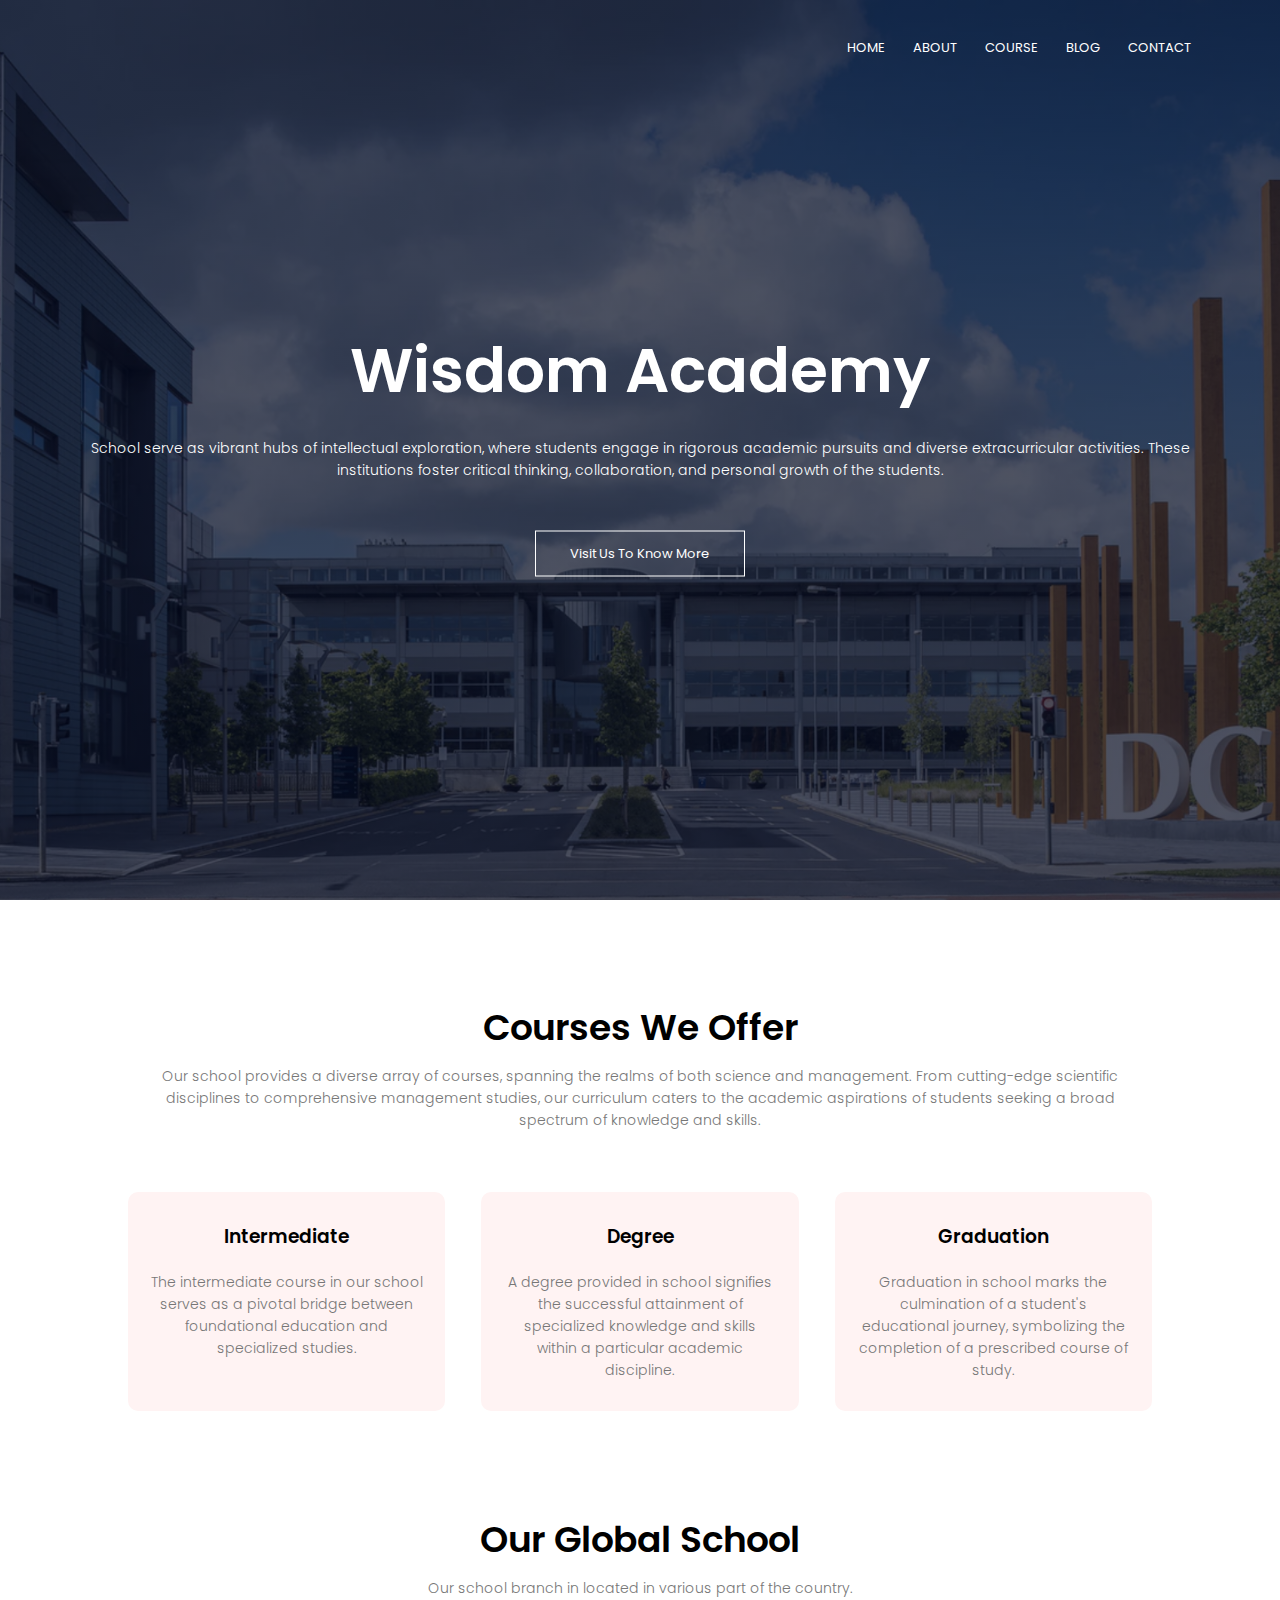
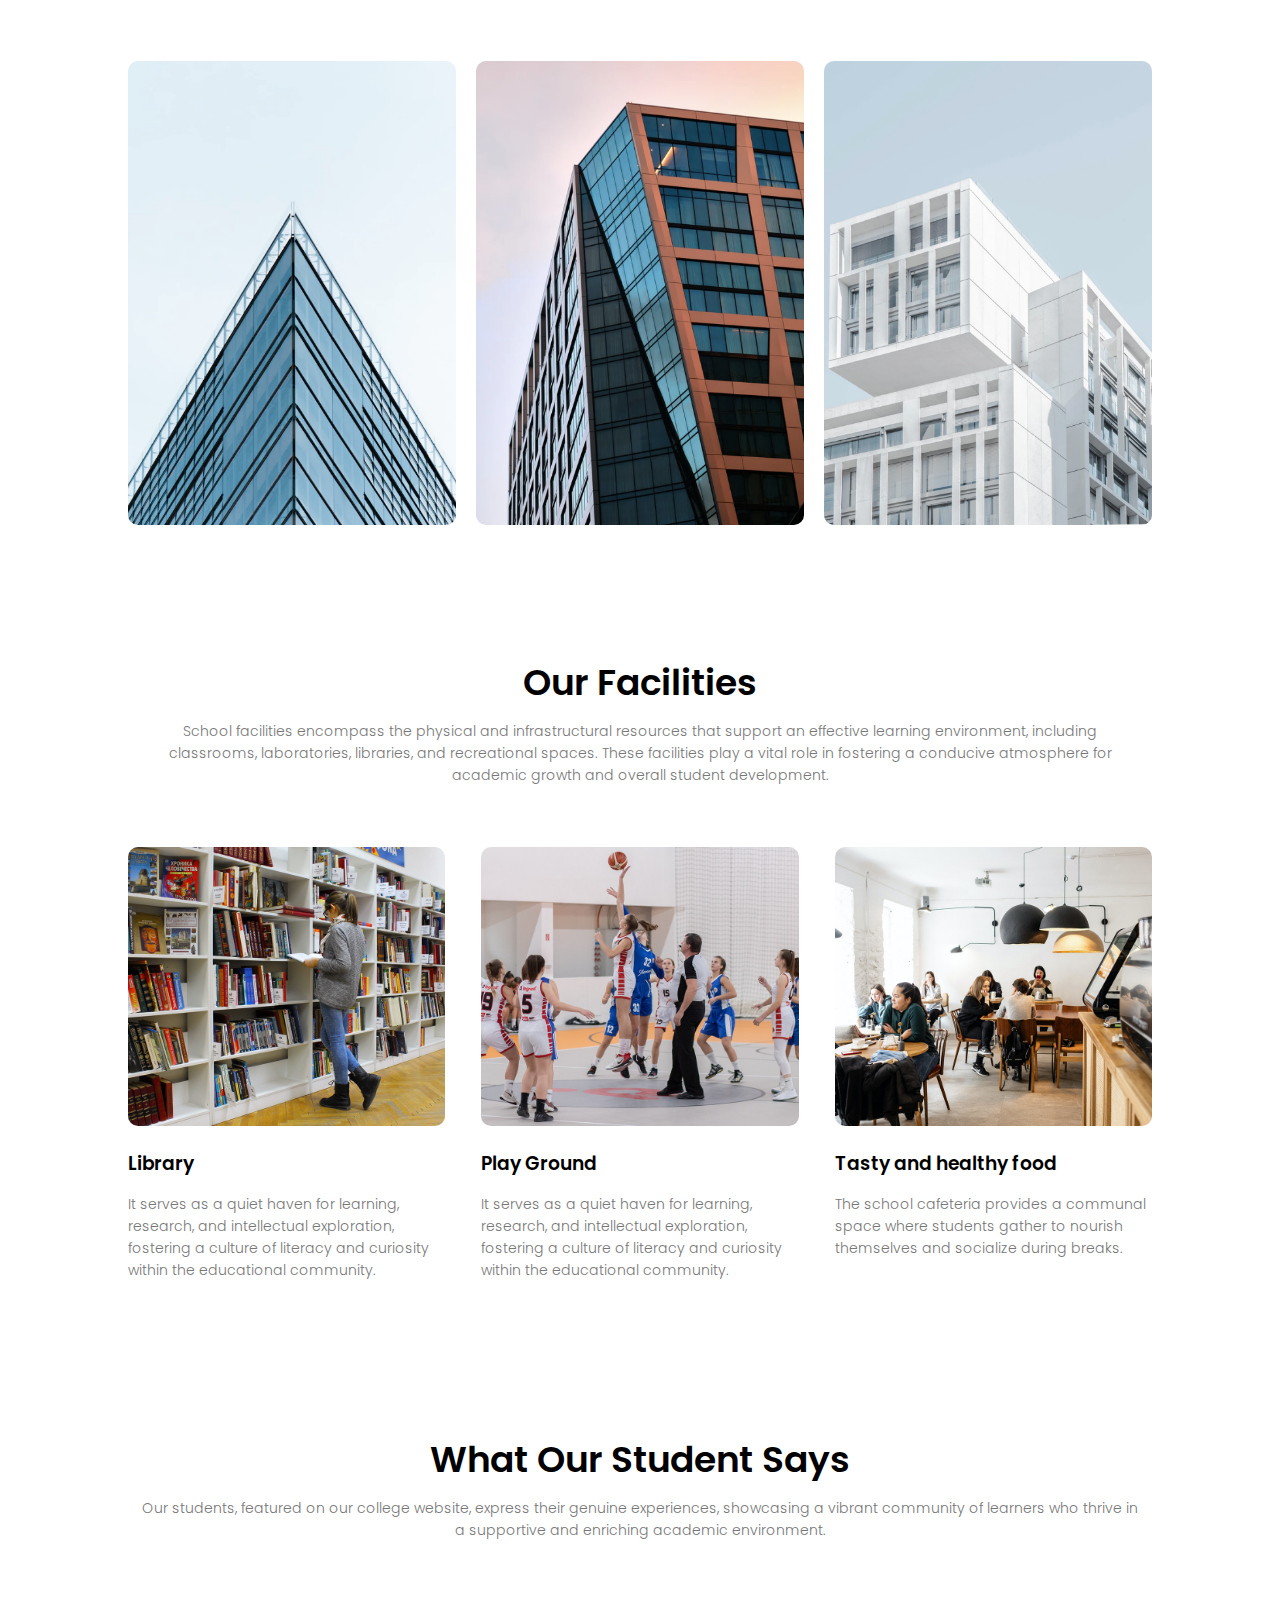
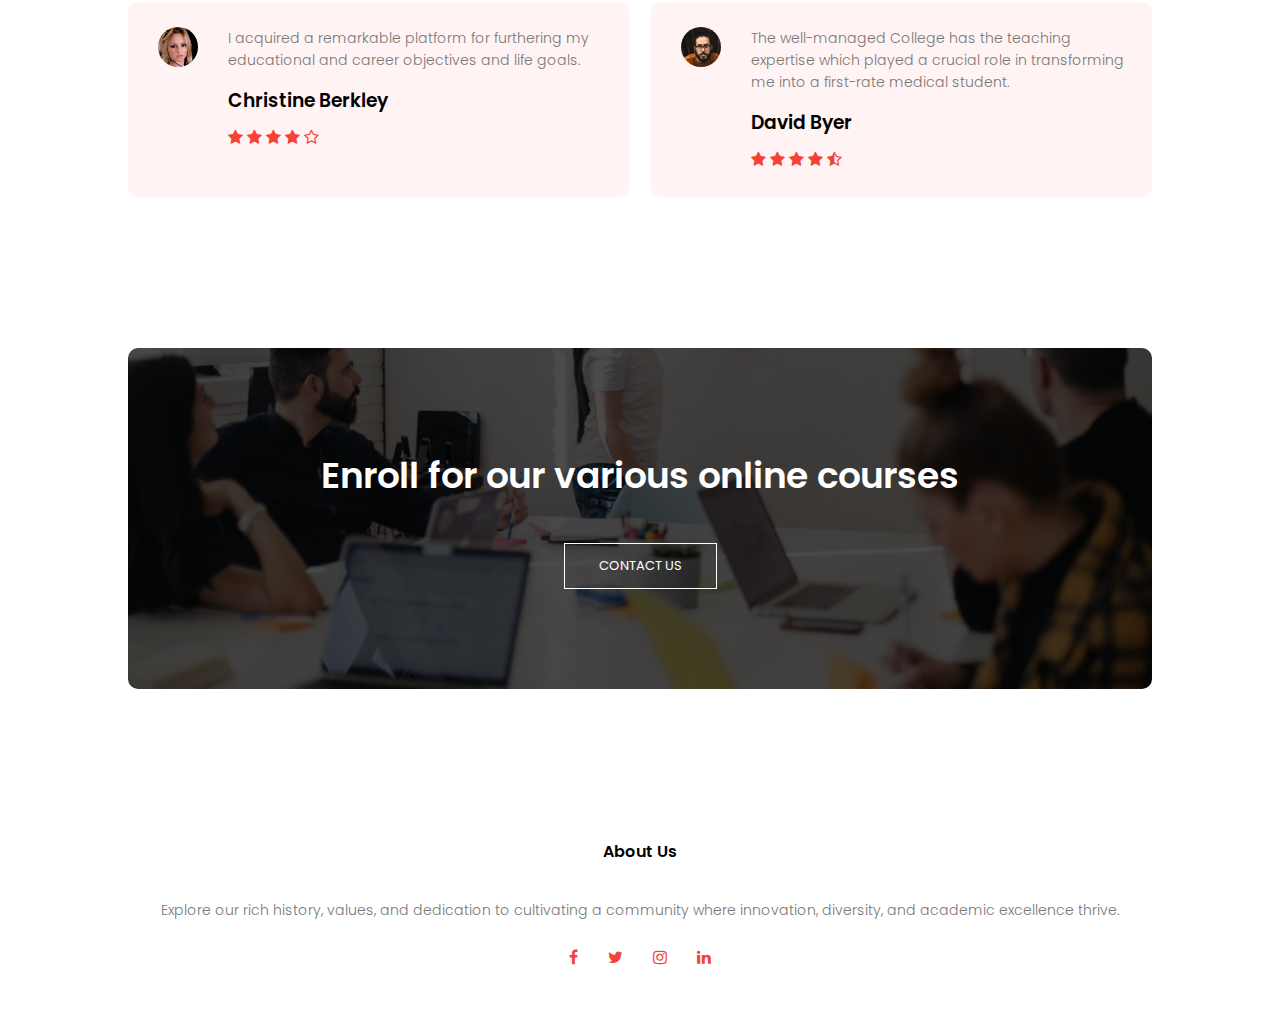
<file: index.html>
<!DOCTYPE html>
<html>
    <head>
        <meta name = "viewport" content="width=device-width, initial-scale = 1.0">
        <title>Schoo Website Design</title>
        <link rel = "stylesheet" href = "style.css">
        <link rel="preconnect" href="https://fonts.googleapis.com">
<link rel="preconnect" href="https://fonts.gstatic.com" crossorigin>
<link href="https://fonts.googleapis.com/css2?family=Poppins:ital,wght@0,100;0,300;0,400;0,600;0,700;1,200&display=swap" rel="stylesheet">
<link rel="stylesheet" href="https://stackpath.bootstrapcdn.com/font-awesome/4.7.0/css/font-awesome.min.css">
    </head>
    <body>
        <section class = "header">
            <nav>
                <div class = "nav-links" id = "navLinks">
                    <i class="fa fa-times" aria-hidden="true" onclick = "hideMenu()"></i>

                    <ul>
                        <li><a href = "index.html">HOME</a></li>
                        <li><a href = "about.html">ABOUT</a></li>
                        <li><a href = "course.html">COURSE</a></li>
                        <li><a href = "blog.html">BLOG</a></li>
                        <li><a href = "contact.html">CONTACT</a></li>
                    </ul>
                </div>
                <i class="fa fa-bars" aria-hidden="true" onclick = "showMenu()"></i>
            </nav>

        <div class="text-box">
            <h1>Wisdom Academy</h1>
            <p>School serve as vibrant hubs of intellectual exploration, where students engage in rigorous academic pursuits and diverse extracurricular activities. These institutions foster critical thinking, collaboration, and personal growth of the students.</p>
            <a href="" class = "hero-btn">Visit Us To Know More</a>
        </div>
    </section>

    <!-- Course -->
    <section class = "course">
        <h1>Courses We Offer</h1>
        <p>
            Our school provides a diverse array of courses, spanning the realms of both science and management. From cutting-edge scientific disciplines to comprehensive management studies, our curriculum caters to the academic aspirations of students seeking a broad spectrum of knowledge and skills.</p>

        <div class="row">
            <div class="course-col">
                <h3>Intermediate</h3>
                <p>The intermediate course in our school serves as a pivotal bridge between foundational education and specialized studies.</p>
            </div>
            <div class="course-col">
                <h3>Degree</h3>
                <p>A degree provided in school signifies the successful attainment of specialized knowledge and skills within a particular academic discipline.</p>
            </div>
            <div class="course-col">
                <h3>Graduation</h3>
                <p>Graduation in school marks the culmination of a student's educational journey, symbolizing the completion of a prescribed course of study.</p>
            </div>
        </div>
    </section>


    <!-- campus -->

   <section class="campus">
        <h1>Our Global School</h1>
        <p>Our school branch in located in various part of the country.</p>
        <div class="row">
            <div class="campus-col">
                <img src = "images/london.png">
                <div class="layer">
                    <h3>LONDON</h3>
                </div>
            </div>
            <div class="campus-col">
                <img src = "images/newyork.png">
                <div class="layer">
                    <h3>NEW YORK</h3>
                </div>
            </div>
            <div class="campus-col">
                <img src = "images/washington.png">
                <div class="layer">
                    <h3>WASHINGTON</h3>
                </div>
            </div>
        </div>
   </section>



   <!-- Facilities -->
   <section class="facilites">
    <h1>Our Facilities</h1>
    <p>
        School facilities encompass the physical and infrastructural resources that support an effective learning environment, including classrooms, laboratories, libraries, and recreational spaces. These facilities play a vital role in fostering a conducive atmosphere for academic growth and overall student development.</p>
        <div class="row">
            <div class="facilities-col">
                <img src = "images/library.png">
                <h3>Library</h3>
                <p>It serves as a quiet haven for learning, research, and intellectual exploration, fostering a culture of literacy and curiosity within the educational community.</p>
            </div>
            <div class="facilities-col">
                <img src = "images/basketball.png">
                <h3>Play Ground</h3>
                <p>It serves as a quiet haven for learning, research, and intellectual exploration, fostering a culture of literacy and curiosity within the educational community.</p>
            </div>
            <div class="facilities-col">
                <img src = "images/cafeteria.png">
                <h3>Tasty and healthy food</h3>
                <p>The school cafeteria provides a communal space where students gather to nourish themselves and socialize during breaks.</p>
            </div>
        </div>
   </section>

   <!-- testimonials -->

   <section class = "testimonials">
        <h1>What Our Student Says</h1>
        <p>Our students, featured on our college website, express their genuine experiences, showcasing a vibrant community of learners who thrive in a supportive and enriching academic environment.</p>
        <div class="row">
            <div class = "testimonial-col">
                <img src = "images/user1.jpg">
                <div>
                    <p> I acquired a remarkable platform for furthering my educational and career objectives and life goals.</p>
                    <h3>Christine Berkley</h3>
                    <i class="fa fa-star"></i>
                    <i class="fa fa-star"></i>
                    <i class="fa fa-star"></i>
                    <i class="fa fa-star"></i>
                    <i class="fa fa-star-o"></i>
                </div>
            </div>
            <div class = "testimonial-col">
                <img src = "images/user2.jpg">
                <div>
                    <p> The well-managed College has the teaching expertise which played a crucial role in transforming me into a first-rate medical student.</p>
                    <h3>David Byer</h3>
                    <i class="fa fa-star"></i>
                    <i class="fa fa-star"></i>
                    <i class="fa fa-star"></i>
                    <i class="fa fa-star"></i>
                    <i class="fa fa-star-half-o"></i>

                </div>
            </div>
        </div>
   </section>


   <!-- call to action -->

   <section class="cta">
        <h1>Enroll for our various online courses</h1>
        <a href="" class = "hero-btn">CONTACT US</a>
   </section>
    
   <!-- footer -->

   <section class="footer">
    <h4>About Us</h4>
    <p> Explore our rich history, values, and dedication to cultivating a community where innovation, diversity, and academic excellence thrive.</p>
    <div class="icons">
        <i class="fa fa-facebook"></i>
        <i class="fa fa-twitter"></i>
        <i class="fa fa-instagram"></i>
        <i class="fa fa-linkedin"></i>
    </div>
   </section>

   
   <!-- JavaScript for toggle menu -->
    <script>
        var navLinks = document.getElementById("navLinks");

        function showMenu(){
            navLinks.style.right = "0";
        }

        function hideMenu(){
            navLinks.style.right = "-200px";
        }
    </script>
    
    </body> 
</html>
</file>
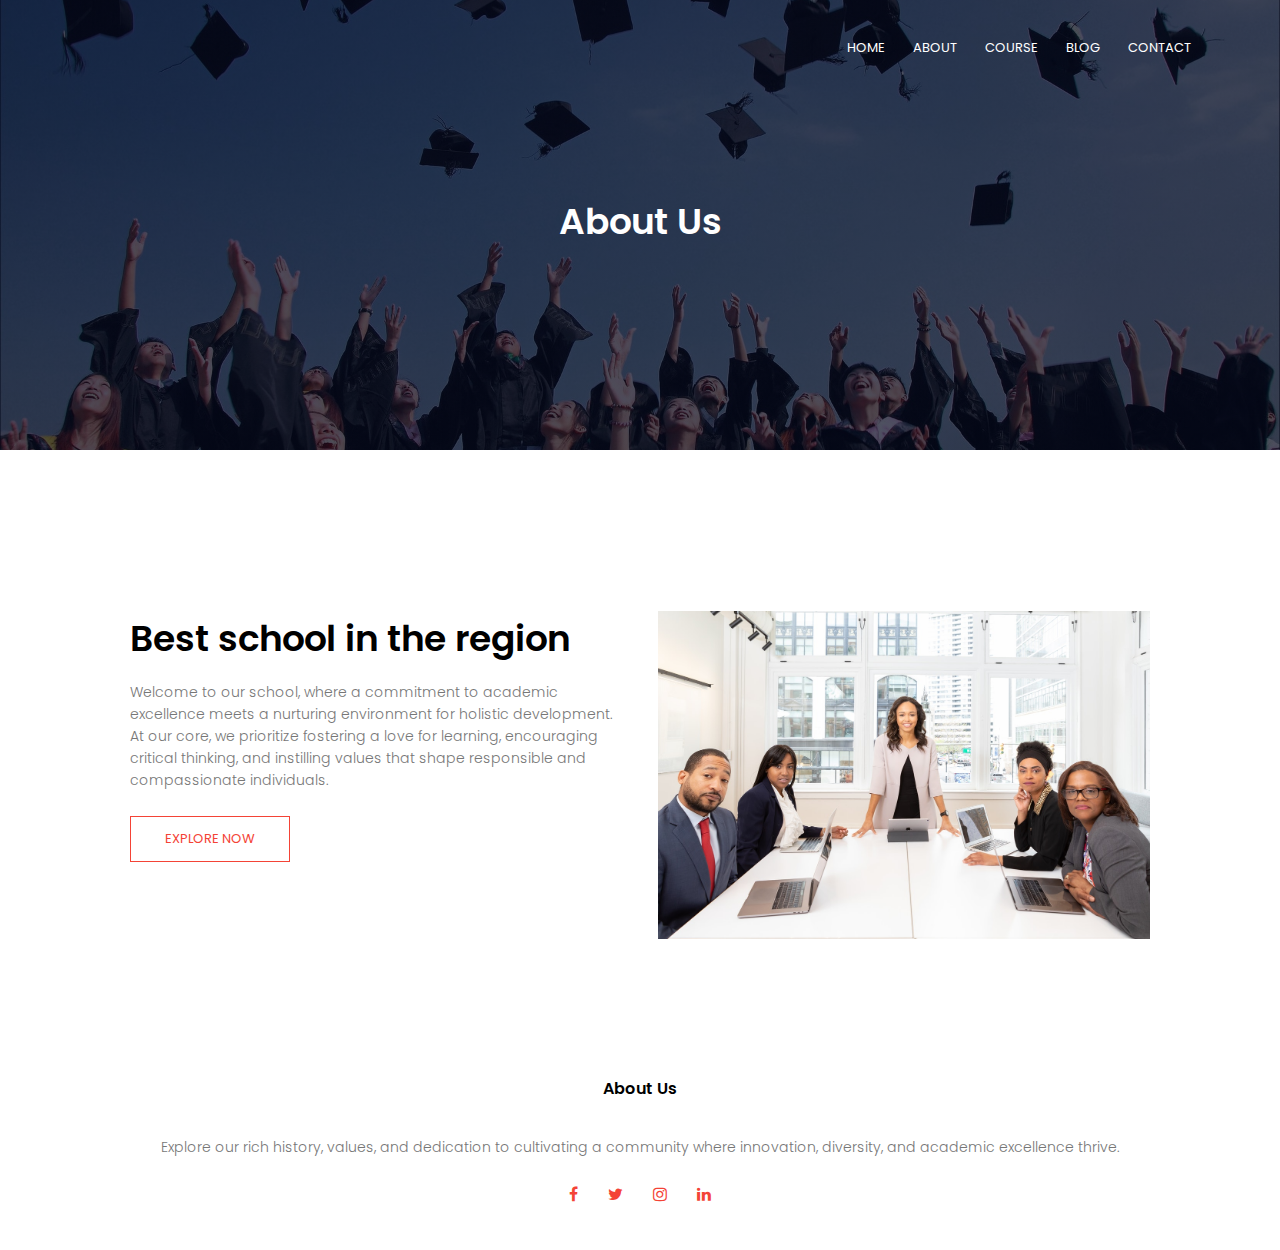
<file: about.html>
<!DOCTYPE html>
<html>
    <head>
        <meta name = "viewport" content="width=device-width, initial-scale = 1.0">
        <title>Schoo Website Design</title>
        <link rel = "stylesheet" href = "style.css">
        <link rel="preconnect" href="https://fonts.googleapis.com">
<link rel="preconnect" href="https://fonts.gstatic.com" crossorigin>
<link href="https://fonts.googleapis.com/css2?family=Poppins:ital,wght@0,100;0,300;0,400;0,600;0,700;1,200&display=swap" rel="stylesheet">
<link rel="stylesheet" href="https://stackpath.bootstrapcdn.com/font-awesome/4.7.0/css/font-awesome.min.css">
    </head>
    <body>
        <section class = "sub-header">
            <nav>
                <div class = "nav-links" id = "navLinks">
                    <i class="fa fa-times" aria-hidden="true" onclick = "hideMenu()"></i>

                    <ul>
                        <li><a href = "index.html">HOME</a></li>
                        <li><a href = "about.html">ABOUT</a></li>
                        <li><a href = "course.html">COURSE</a></li>
                        <li><a href = "blog.html">BLOG</a></li>
                        <li><a href = "contact.html">CONTACT</a></li>
                    </ul>
                </div>
                <i class="fa fa-bars" aria-hidden="true" onclick = "showMenu()"></i>
            </nav>

            <h1>About Us</h1>
    </section>

    <!-- about us content -->
    <section class="about-us">
        <div class="row">
            <div class="about-col">
                <h1>Best school in the region</h1>
                <p>Welcome to our school, where a commitment to academic excellence meets a nurturing environment for holistic development. At our core, we prioritize fostering a love for learning, encouraging critical thinking, and instilling values that shape responsible and compassionate individuals.</p>
                <a href=" " class = "hero-btn red-btn">EXPLORE NOW</a>
            </div>
            <div class="about-col">
                <img src = "images/about.jpg">
            </div>

        </div>
    </section>


   
    
   <!-- footer -->

   <section class="footer">
    <h4>About Us</h4>
    <p> Explore our rich history, values, and dedication to cultivating a community where innovation, diversity, and academic excellence thrive.</p>
    <div class="icons">
        <i class="fa fa-facebook"></i>
        <i class="fa fa-twitter"></i>
        <i class="fa fa-instagram"></i>
        <i class="fa fa-linkedin"></i>
    </div>
   </section>

   
   <!-- JavaScript for toggle menu -->
    <script>
        var navLinks = document.getElementById("navLinks");

        function showMenu(){
            navLinks.style.right = "0";
        }

        function hideMenu(){
            navLinks.style.right = "-200px";
        }
    </script>
    
    </body> 
</html>
</file>
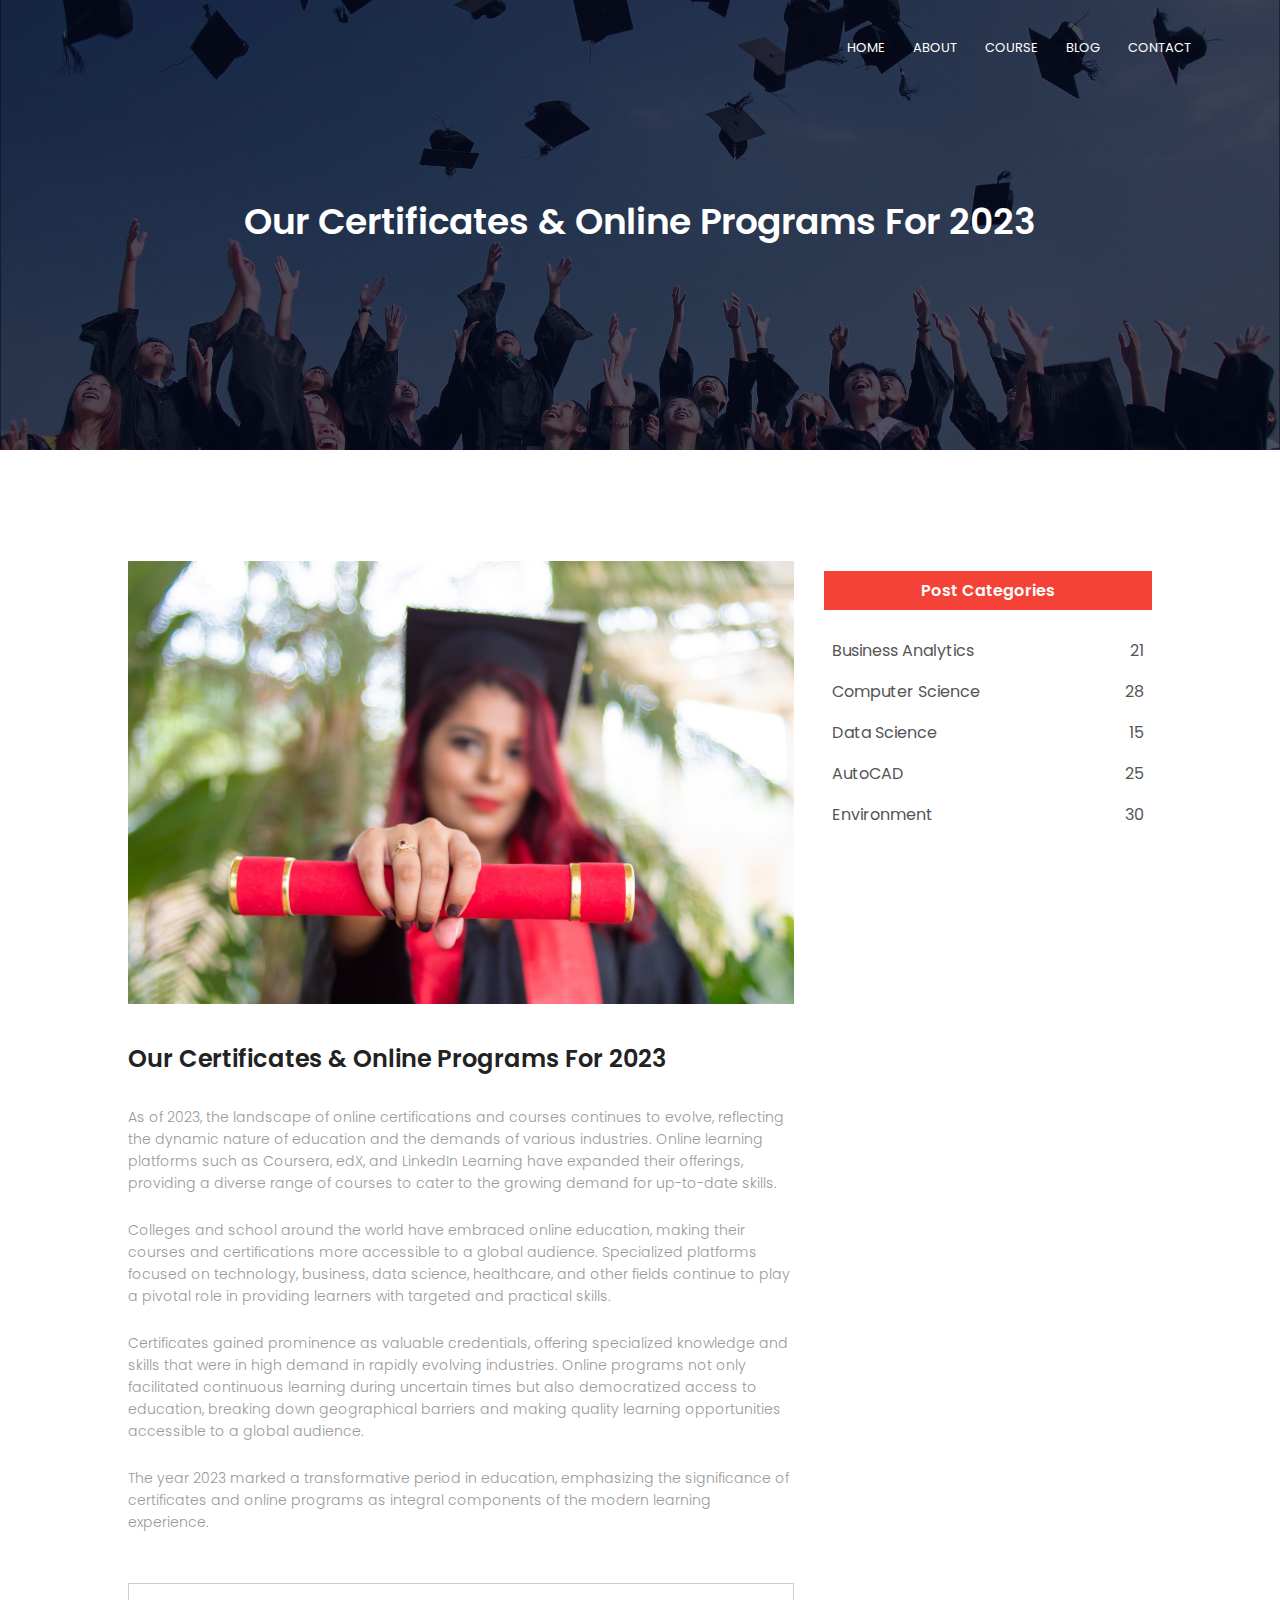
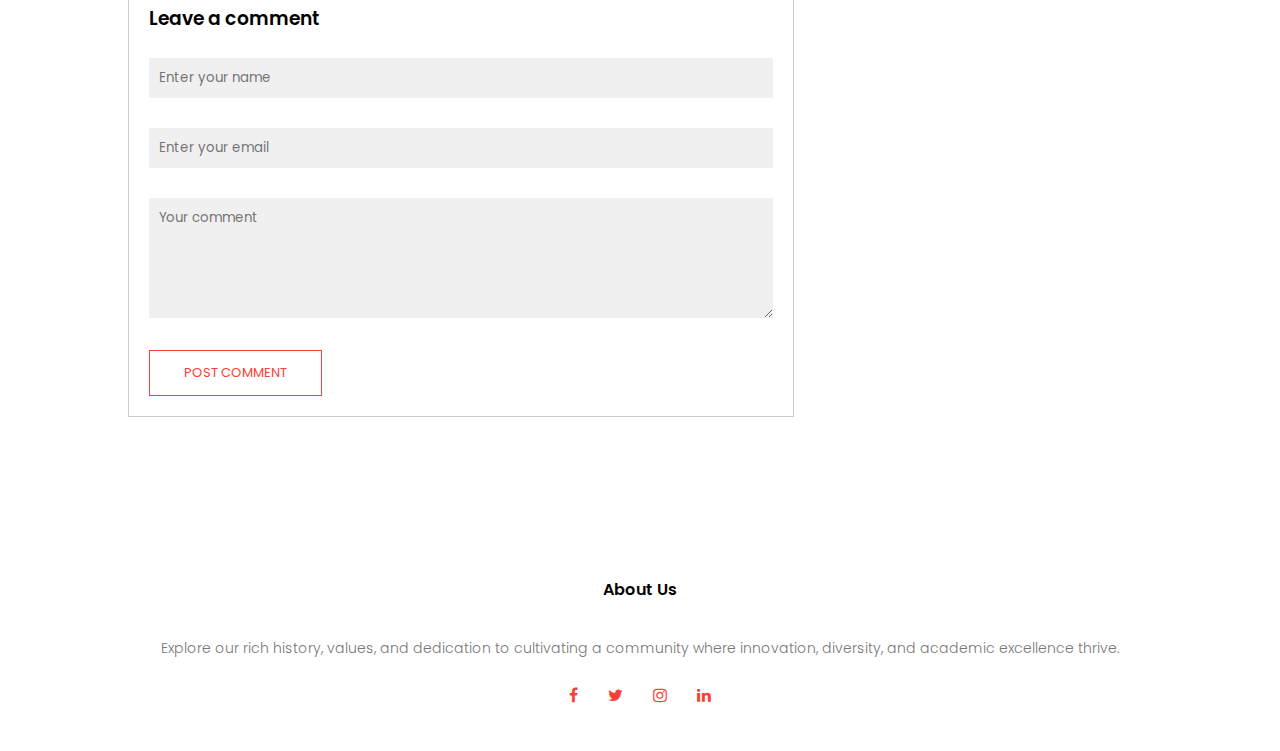
<file: blog.html>
<!DOCTYPE html>
<html>
    <head>
        <meta name = "viewport" content="width=device-width, initial-scale = 1.0">
        <title>Schoo Website Design</title>
        <link rel = "stylesheet" href = "style.css">
        <link rel="preconnect" href="https://fonts.googleapis.com">
<link rel="preconnect" href="https://fonts.gstatic.com" crossorigin>
<link href="https://fonts.googleapis.com/css2?family=Poppins:ital,wght@0,100;0,300;0,400;0,600;0,700;1,200&display=swap" rel="stylesheet">
<link rel="stylesheet" href="https://stackpath.bootstrapcdn.com/font-awesome/4.7.0/css/font-awesome.min.css">
    </head>
    <body>
        <section class = "sub-header">
            <nav>
                <div class = "nav-links" id = "navLinks">
                    <i class="fa fa-times" aria-hidden="true" onclick = "hideMenu()"></i>

                    <ul>
                        <li><a href = "index.html">HOME</a></li>
                        <li><a href = "about.html">ABOUT</a></li>
                        <li><a href = "course.html">COURSE</a></li>
                        <li><a href = "blog.html">BLOG</a></li>
                        <li><a href = "contact.html">CONTACT</a></li>
                    </ul>
                </div>
                <i class="fa fa-bars" aria-hidden="true" onclick = "showMenu()"></i>
            </nav>

            <h1>Our Certificates & Online Programs For 2023</h1>
        </section>

        <!-- blog page content -->

        <section class="blog-content">
            <div class="row">
                <div class = "blog-left">
                    <img src = "images/certificate.jpg">
                    <h2>Our Certificates & Online Programs For 2023</h2>
                    <p>As of 2023, the landscape of online certifications and courses continues to evolve, reflecting the dynamic nature of education and the demands of various industries. Online learning platforms such as Coursera, edX, and LinkedIn Learning have expanded their offerings, providing a diverse range of courses to cater to the growing demand for up-to-date skills.</p>
                    <br>
                    <p>Colleges and school around the world have embraced online education, making their courses and certifications more accessible to a global audience. Specialized platforms focused on technology, business, data science, healthcare, and other fields continue to play a pivotal role in providing learners with targeted and practical skills. </p>
                    <br>
                    <p>Certificates gained prominence as valuable credentials, offering specialized knowledge and skills that were in high demand in rapidly evolving industries. Online programs not only facilitated continuous learning during uncertain times but also democratized access to education, breaking down geographical barriers and making quality learning opportunities accessible to a global audience.</p>
                    <br>
                    <p>The year 2023 marked a transformative period in education, emphasizing the significance of certificates and online programs as integral components of the modern learning experience.</p>


                    <div class="comment-box">
                        <h3>Leave a comment</h3>
                        <form class="comment-from">
                            <input type = "text" placeholder="Enter your name">
                            <input type = "email" placeholder="Enter your email">
                            <textarea rows = "5" placeholder="Your comment"></textarea>
                            <button type="submit" class="hero-btn red-btn">POST COMMENT</button>
                        </form>
                    </div>
                </div>

                <div class = "blog-right">
                    <h3>Post Categories</h3>
                    <div>
                        <span>Business Analytics</span>
                        <span>21</span>
                    </div>
                    <div>
                        <span>Computer Science</span>
                        <span>28</span>
                    </div>

                    <div>
                        <span>Data Science</span>
                        <span>15</span>
                    </div>
                    <div>
                        <span>AutoCAD</span>
                        <span>25</span>
                    </div>
                    <div>
                        <span>Environment</span>
                        <span>30</span>
                    </div>

                </div>
            </div>


           
        </section>

 

   
    
   <!-- footer -->

   <section class="footer">
    <h4>About Us</h4>
    <p> Explore our rich history, values, and dedication to cultivating a community where innovation, diversity, and academic excellence thrive.</p>
    <div class="icons">
        <i class="fa fa-facebook"></i>
        <i class="fa fa-twitter"></i>
        <i class="fa fa-instagram"></i>
        <i class="fa fa-linkedin"></i>
    </div>
   </section>

   
   <!-- JavaScript for toggle menu -->
    <script>
        var navLinks = document.getElementById("navLinks");

        function showMenu(){
            navLinks.style.right = "0";
        }

        function hideMenu(){
            navLinks.style.right = "-200px";
        }
    </script>
    
    </body> 
</html>
</file>
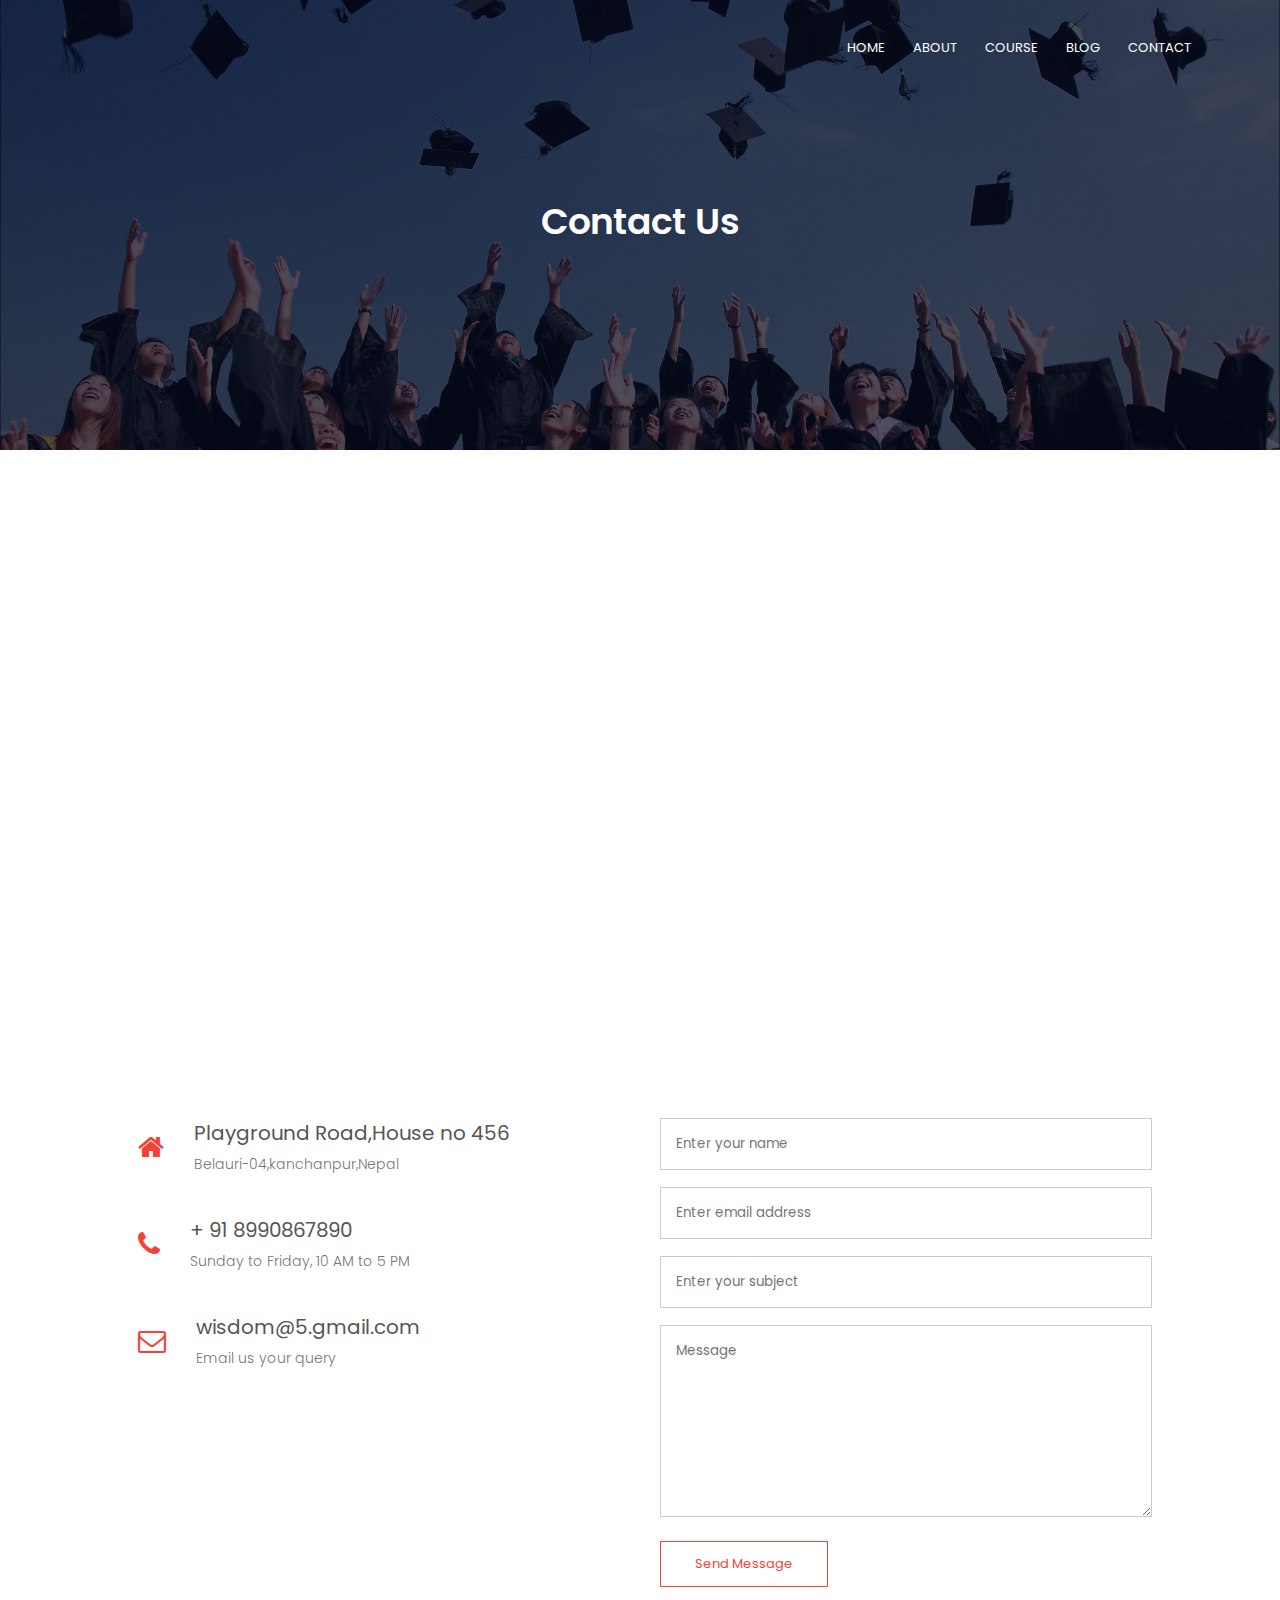
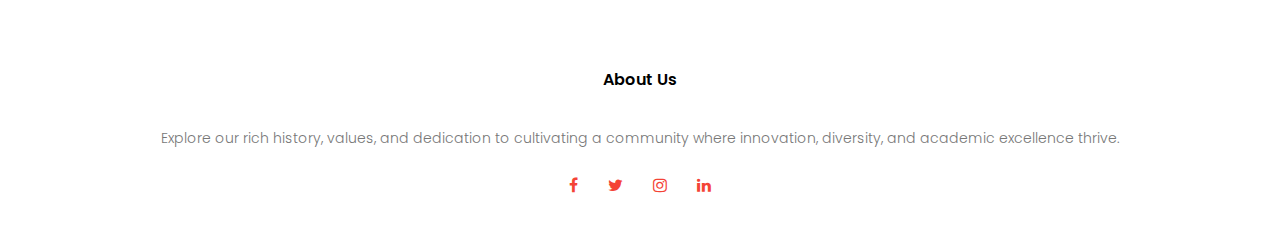
<file: contact.html>
<!DOCTYPE html>
<html>
    <head>
        <meta name = "viewport" content="width=device-width, initial-scale = 1.0">
        <title>Schoo Website Design</title>
        <link rel = "stylesheet" href = "style.css">
        <link rel="preconnect" href="https://fonts.googleapis.com">
<link rel="preconnect" href="https://fonts.gstatic.com" crossorigin>
<link href="https://fonts.googleapis.com/css2?family=Poppins:ital,wght@0,100;0,300;0,400;0,600;0,700;1,200&display=swap" rel="stylesheet">
<link rel="stylesheet" href="https://stackpath.bootstrapcdn.com/font-awesome/4.7.0/css/font-awesome.min.css">
    </head>
    <body>
        <section class = "sub-header">
            <nav>
                <div class = "nav-links" id = "navLinks">
                    <i class="fa fa-times" aria-hidden="true" onclick = "hideMenu()"></i>
                    <ul>
                        <li><a href = "index.html">HOME</a></li>
                        <li><a href = "about.html">ABOUT</a></li>
                        <li><a href = "course.html">COURSE</a></li>
                        <li><a href = "blog.html">BLOG</a></li>
                        <li><a href = "contact.html">CONTACT</a></li>
                    </ul>
                </div>
                <i class="fa fa-bars" aria-hidden="true" onclick = "showMenu()"></i>
            </nav>

            <h1>Contact Us</h1>
    </section>

    <!-- contact us -->

    <section class="location">
        <iframe src="https://www.google.com/maps/embed?pb=!1m18!1m12!1m3!1d3500.3712136549743!2d80.36026727375481!3d28.67854028199313!2m3!1f0!2f0!3f0!3m2!1i1024!2i768!4f13.1!3m3!1m2!1s0x39a1c74a436f18b7%3A0x1b44f40441a5d9ff!2sWisdom%20Academy!5e0!3m2!1sen!2sin!4v1704186767050!5m2!1sen!2sin" width="600" height="450" style="border:0;" allowfullscreen="" loading="lazy" referrerpolicy="no-referrer-when-downgrade"></iframe>
    </section>

    <section class="contact-us">
        <div class="row">
            <div class="contact-col">
                <div>
                    <i class="fa fa-home"></i>
                    <span>
                        <h5>Playground Road,House no 456</h5>
                        <p>Belauri-04,kanchanpur,Nepal</p>
                    </span>
                </div>

                <div>
                    <i class="fa fa-phone"></i>
                    <span>
                        <h5>+ 91 8990867890</h5>
                        <p>Sunday to Friday, 10 AM to 5 PM</p>
                    </span>
                </div>

                <div>
                    <i class="fa fa-envelope-o"></i>
                    <span>
                        <h5>wisdom@5.gmail.com</h5>
                        <p>Email us your query</p>
                    </span>
                </div>
            </div>

            <div class="contact-col">
                <form>
                    <input type = "text" placeholder = "Enter your name" required>
                    <input type = "email" placeholder = "Enter email address" required>
                    <input type = "text" placeholder = "Enter your subject" required>
                    <textarea rows = "8" placeholder = "Message" required></textarea>
                    <button type = "submit" class = "hero-btn red-btn">Send Message</button>

                </form>
            </div>
        </div>
    </section>
   
    
   <!-- footer -->

   <section class="footer">
    <h4>About Us</h4>
    <p> Explore our rich history, values, and dedication to cultivating a community where innovation, diversity, and academic excellence thrive.</p>
    <div class="icons">
        <i class="fa fa-facebook"></i>
        <i class="fa fa-twitter"></i>
        <i class="fa fa-instagram"></i>
        <i class="fa fa-linkedin"></i>
    </div>
   </section>

   
   <!-- JavaScript for toggle menu -->
    <script>
        var navLinks = document.getElementById("navLinks");

        function showMenu(){
            navLinks.style.right = "0";
        }

        function hideMenu(){
            navLinks.style.right = "-200px";
        }
    </script>
    
    </body> 
</html>
</file>
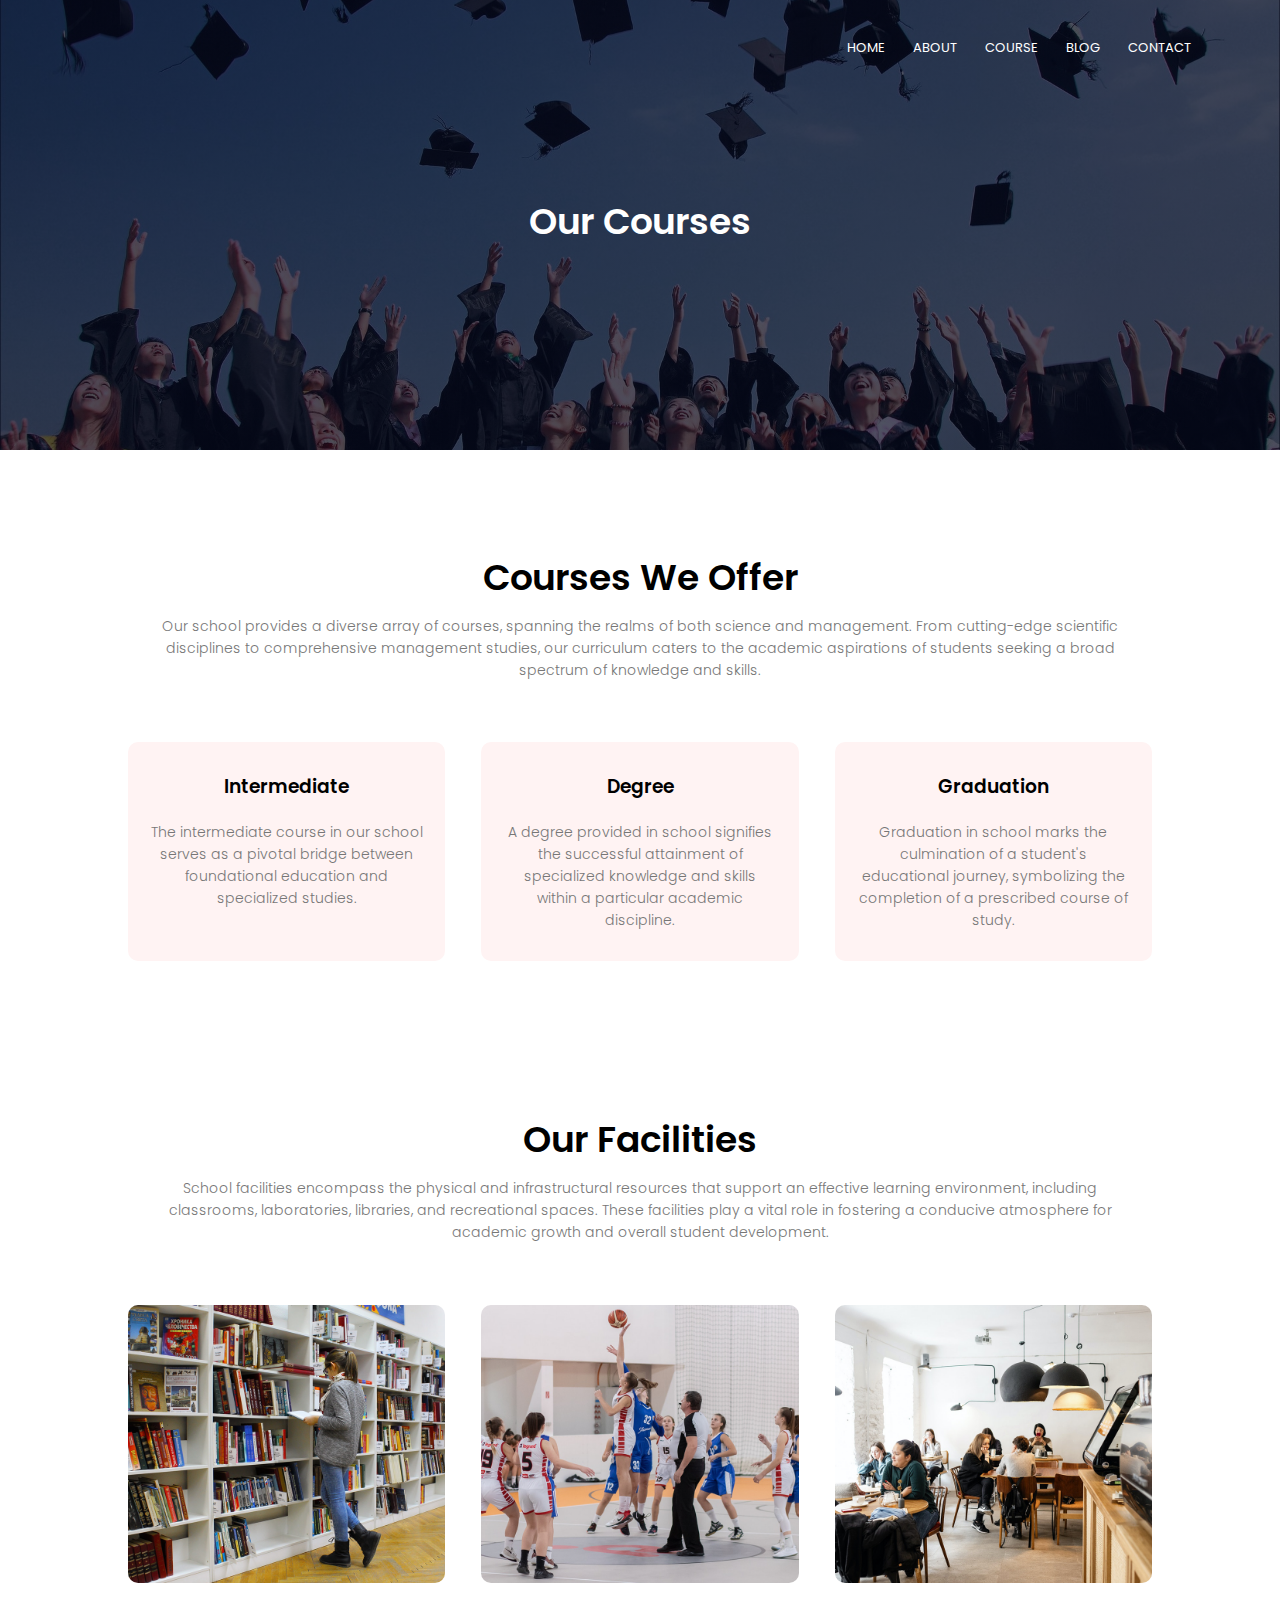
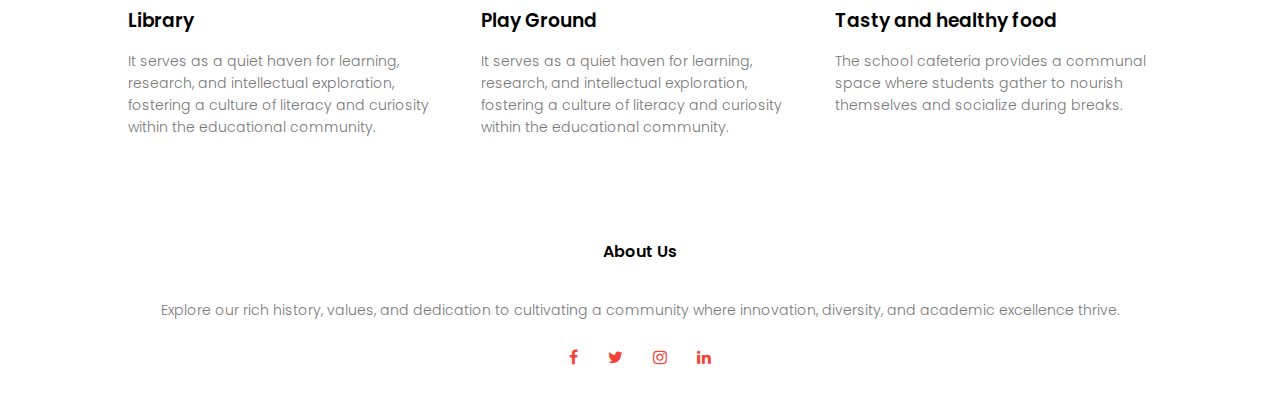
<file: course.html>
<!DOCTYPE html>
<html>
    <head>
        <meta name = "viewport" content="width=device-width, initial-scale = 1.0">
        <title>Schoo Website Design</title>
        <link rel = "stylesheet" href = "style.css">
        <link rel="preconnect" href="https://fonts.googleapis.com">
<link rel="preconnect" href="https://fonts.gstatic.com" crossorigin>
<link href="https://fonts.googleapis.com/css2?family=Poppins:ital,wght@0,100;0,300;0,400;0,600;0,700;1,200&display=swap" rel="stylesheet">
<link rel="stylesheet" href="https://stackpath.bootstrapcdn.com/font-awesome/4.7.0/css/font-awesome.min.css">
    </head>
    <body>
        <section class = "sub-header">
            <nav>
                <div class = "nav-links" id = "navLinks">
                    <i class="fa fa-times" aria-hidden="true" onclick = "hideMenu()"></i>
                    <ul>
                        <li><a href = "index.html">HOME</a></li>
                        <li><a href = "about.html">ABOUT</a></li>
                        <li><a href = "course.html">COURSE</a></li>
                        <li><a href = "blog.html">BLOG</a></li>
                        <li><a href = "contact.html">CONTACT</a></li>
                    </ul>
                </div>
                <i class="fa fa-bars" aria-hidden="true" onclick = "showMenu()"></i>
            </nav>

            <h1>Our Courses</h1>
        </section>


        <!-- course -->
        <section class = "course">
            <h1>Courses We Offer</h1>
            <p>
                Our school provides a diverse array of courses, spanning the realms of both science and management. From cutting-edge scientific disciplines to comprehensive management studies, our curriculum caters to the academic aspirations of students seeking a broad spectrum of knowledge and skills.</p>
    
            <div class="row">
                <div class="course-col">
                    <h3>Intermediate</h3>
                    <p>The intermediate course in our school serves as a pivotal bridge between foundational education and specialized studies.</p>
                </div>
                <div class="course-col">
                    <h3>Degree</h3>
                    <p>A degree provided in school signifies the successful attainment of specialized knowledge and skills within a particular academic discipline.</p>
                </div>
                <div class="course-col">
                    <h3>Graduation</h3>
                    <p>Graduation in school marks the culmination of a student's educational journey, symbolizing the completion of a prescribed course of study.</p>
                </div>
            </div>
        </section>


        <!-- facilites -->
        <section class="facilites">
            <h1>Our Facilities</h1>
            <p>
                School facilities encompass the physical and infrastructural resources that support an effective learning environment, including classrooms, laboratories, libraries, and recreational spaces. These facilities play a vital role in fostering a conducive atmosphere for academic growth and overall student development.</p>
                <div class="row">
                    <div class="facilities-col">
                        <img src = "images/library.png">
                        <h3>Library</h3>
                        <p>It serves as a quiet haven for learning, research, and intellectual exploration, fostering a culture of literacy and curiosity within the educational community.</p>
                    </div>
                    <div class="facilities-col">
                        <img src = "images/basketball.png">
                        <h3>Play Ground</h3>
                        <p>It serves as a quiet haven for learning, research, and intellectual exploration, fostering a culture of literacy and curiosity within the educational community.</p>
                    </div>
                    <div class="facilities-col">
                        <img src = "images/cafeteria.png">
                        <h3>Tasty and healthy food</h3>
                        <p>The school cafeteria provides a communal space where students gather to nourish themselves and socialize during breaks.</p>
                    </div>
                </div>
           </section>

   
    
   <!-- footer -->

   <section class="footer">
    <h4>About Us</h4>
    <p> Explore our rich history, values, and dedication to cultivating a community where innovation, diversity, and academic excellence thrive.</p>
    <div class="icons">
        <i class="fa fa-facebook"></i>
        <i class="fa fa-twitter"></i>
        <i class="fa fa-instagram"></i>
        <i class="fa fa-linkedin"></i>
    </div>
   </section>

   
   <!-- JavaScript for toggle menu -->
    <script>
        var navLinks = document.getElementById("navLinks");

        function showMenu(){
            navLinks.style.right = "0";
        }

        function hideMenu(){
            navLinks.style.right = "-200px";
        }
    </script>
    
    </body> 
</html>
</file>
<file: style.css>
*{
    margin : 0;
    padding : 0;
    font-family: 'Poppins', sans-serif;
}

.header {
    min-height: 100vh;
    width: 100%;
    background-image: linear-gradient(rgba(4,9,30,0.7),rgba(4,9,30,0.7)),url(images/banner.png);
    background-position: center;
    background-size: cover;
    position: relative;
    /* overflow: hidden; */
}

nav {
    display: flex;
    padding: 2% 6%;
    justify-content: space-between;
    align-items: center;
}

nav img {
    width: 150px;

}

.nav-links {
    flex: 1;
    text-align: right;
}

.nav-links ul li {
    list-style: none;
    display: inline-block;
    padding: 8px 12px;
    position: relative;
}

.nav-links ul li a {
    color: #fff;
    text-decoration: none;
    font-size: 13px;
}


.nav-links ul li::after{
    content: '';
    width: 0%;
    height: 2px;
    background-color: #f44336;
    display: block;
    margin: auto;
    transition: 0.5s;
}

.nav-links ul li:hover::after{
    width: 100%;

}

.text-box {
    width: 90%;
    color: #fff;
    position: absolute;
    top: 50%;
    left: 50%;
    transform: translate(-50%,-50%);
    text-align: center;
}

.text-box h1 {
    font-size: 62px;
}

.text-box p {
    margin: 10px 0 40px;
    font-size: 14px;
    color: #fff;
    
}

.hero-btn {
    display: inline-block;
    text-decoration: none;
    color: #fff;
    border: 1px solid #fff;
    padding: 12px 34px;
    font-size: 13px;
    background: transparent;
    position: relative;
    cursor: pointer;
}

.hero-btn:hover {
    border: 1px solid #f44336;
    background-color: #f44336;
    transition: 1s;
}

nav .fa{
    display: none;
}
@media(max-width: 700px) {
    .text-box h1 {
        font-size: 20px;
    }
    .nav-links ul li {
        display: block;
    }
    .nav-links {
        position: fixed;
        background: #f44336; 
        height: 100vh;
        width: 200px;
        top: 0;
        right: -200px;
        text-align: left;
        z-index: 2;
        transition: 1s;
    }

    nav .fa{
        display: block;
        color: #fff;
        margin: 10px;
        font-size: 22px;
        cursor: pointer;
    }

    .nav-links ul {
        padding: 30px;
    }
}


/* course */

.course{
    width: 80%;
    margin: auto;
    text-align: center;
    padding-top: 100px;
}

h1{
    font-size: 36px;
    font-weight: 600;
}

p{
    color: #777;
    font-size: 14px;
    font-weight: 300;
    line-height: 22px;
    padding: 10px;
    
}


.row {
    margin-top: 5%;
    display: flex;
    justify-content: space-between;
}

.course-col {
    flex-basis: 31%;
    background: #fff3f3;
    border-radius: 10px;
    margin-bottom: 5%;
    padding: 20px 12px;
    box-sizing: border-box;
    transition: 0.5s;
}

h3 {
    text-align: center;
    font-weight: 600;
    margin: 10px 0;
}

.course-col:hover{
    box-shadow: 0 0 20px 0px rgba(0,0,0,0.2);
}

@media(max-width: 700px) {
    .row{
        flex-direction: column;
    }
}

/* campus */

.campus {
    width: 80%;
    margin: auto;
    text-align: center;
    padding-top: 50px;

}

.campus-col {
    flex-basis: 32%;
    border-radius: 10px;
    margin-bottom: 30px;
    position: relative;
    overflow: hidden;
}

.campus-col img {
    width: 100%;
    display: block;
}

.layer {
    background: transparent;
    height: 100%;
    width: 100%;
    position: absolute;
    top: 0;
    left: 0;
    transition: 0.5s;
}

.layer:hover {
    background: rgba(226,0,0,0.7);
}

.layer h3 {
    width: 100%;
    font-weight: 500;
    color: #fff;
    font-size: 26px;
    bottom : 0;
    left: 50%;
    transform: translateX(-50%);
    position: absolute;
    opacity: 0;
    transition: 0.5s;
}

.layer:hover h3 {
    bottom: 49%;
    opacity: 1;
}


/* facilities */


.facilites {
    width: 80%;
    margin: auto;
    text-align: center;
    padding-top: 100px;
}

.facilities-col {
    flex-basis: 31%;
    border-radius: 10px;
    margin-bottom: 5%;
    text-align: left;
}

.facilities-col img {
    width: 100%;
    border-radius: 10px;
}

.facilities-col p {
    padding: 0;
}

.facilities-col h3 {
    margin-top: 16px;
    margin-bottom: 15px;
    text-align: left;
}


/* testimonials */

.testimonials {
    width: 80%;
    margin: auto;
    padding-top: 100px;
    text-align: center;
}

.testimonial-col { 
    flex-basis: 44%;
    border-radius: 10px;
    margin-bottom: 5%;
    text-align: left;
    background: #fff3f3;
    padding: 25px;
    cursor: pointer;
    display: flex;
}

.testimonial-col img {
    height: 40px;
    margin-left: 5px;
    margin-right: 30px;
    border-radius: 50%;
}


.testimonial-col p{
    padding: 0;
}
.testimonial-col h3{
    margin-top: 15px;
    text-align: left;
}

.testimonial-col .fa {
    color: #f44336;
}

@media(max-width: 700px) {
    .testimonial-col img {
        margin-left: 0px;
        margin-right: 15px;
    }
}


/* call to action */
.cta {
    margin: 100px auto;
    width: 80%;
    background-image: linear-gradient(rgba(0,0,0,0.7),rgba(0,0,0,0.7)),url(images/banner2.jpg);
    background-position: center;
    background-size: cover;
    border-radius: 10px;
    text-align: center;
    padding: 100px 0;
}

.cta h1 {
    color: #fff;
    margin-bottom: 40px;
    padding: 0;

}

@media(max-width: 700px) {
    .cta h1 {
        font-size: 24px;
    }
}

/* footer */

.footer {
    width: 100%;
    text-align: center;
    padding: 30px 0;
}

.footer h4 {
    margin-bottom: 25px;
    margin-top: 20px;
    font-weight: 600;
}

.icons .fa {
    color: #f44336;
    margin: 0 13px;
    cursor: pointer;
    padding: 18px 0;
}


/* about us page */

.sub-header {
    height: 50vh;
    width: 100%;
    background-image: linear-gradient(rgba(4,9,30,0.7),rgba(4,9,30,0.7)),url(images/background.jpg);
    background-position: center;
    background-size: cover;
    text-align: center;
    color: #fff;
}

.sub-header h1 {
    margin-top: 100px;
}


.about-us {
    width: 80%;
    margin: auto;
    padding-top: 80px;
    padding-bottom: 50px;
}

.about-col {
    flex-basis: 48%;
    padding: 30px 2px;
}

.about-us img {
    width: 100%;
}

.about-us h1 {
    padding-top: 0;
}

.about-us p {
    padding: 15px 0 25px;
}

.red-btn {
    border: 1px solid #f44336;
    background: transparent;
    color: #f44336;
}

.red-btn:hover {
    color: #fff;
}

/* blog content */


.blog-content {
    width : 80%;
    margin: auto;
    padding: 60px 0;
}

.blog-left {
    flex-basis: 65%;
}

.blog-left img{
    width: 100%;
}

.blog-left h2{
    color: #222;
    font-weight: 600;
    margin: 30px 0;
}

.blog-left p {
    color: #999;
    padding: 0;
}

.blog-right {
    flex-basis : 32%;
}

.blog-right h3 {
    background-color: #f44336;
    color: #fff;
    padding: 7px 0;
    font-size: 16px;
    margin-bottom: 20px;
}

.blog-right div {
    display: flex;
    align-items: center;
    justify-content: space-between;
    color: #555;
    padding: 8px;
    box-sizing: border-box;
}

.comment-box{
    border: 1px solid #ccc;
    margin: 50px 0;
    padding: 10px 20px;
}

.comment-box h3 {
    text-align: left;
}

.comment-from input,.comment-from textarea {
    width: 100%;
    padding: 10px;
    margin: 15px 0;
    box-sizing: border-box;
    border: none;
    outline: none;
    background: #f0f0f0;
}


.comment-from button {
    margin: 10px 0;
}

@media(max-width: 700px) {
    .sub-header h1 {
        font-size: 24px;
    }
}


/* contact us page */

.location {
    width: 80%;
    margin: auto;
    padding: 80px 0;
}

.location iframe {
    width: 100%;

}

.contact-us {
    width: 80%;
    margin: auto;
}

.contact-col {
    flex-basis: 48%;
    margin-bottom: 30px;
}

.contact-col div {
    display: flex;
    align-items: center;
    margin-bottom: 40px;
}

.contact-col div .fa {
    font-size: 28px;
    color: #f44336;
    margin: 10px;
    margin-right: 30px;
}

.contact-col div p {
    padding: 0;
}

.contact-col div h5 {
    font-size: 20px;
    margin-bottom: 5px;
    color: #555;
    font-weight: 400;
}

.contact-col input, .contact-col textarea {
    width: 100%;
    padding: 15px;
    margin-bottom: 17px;
    outline: none;
    border: 1px solid #ccc;
    box-sizing: border-box;
}
</file>
